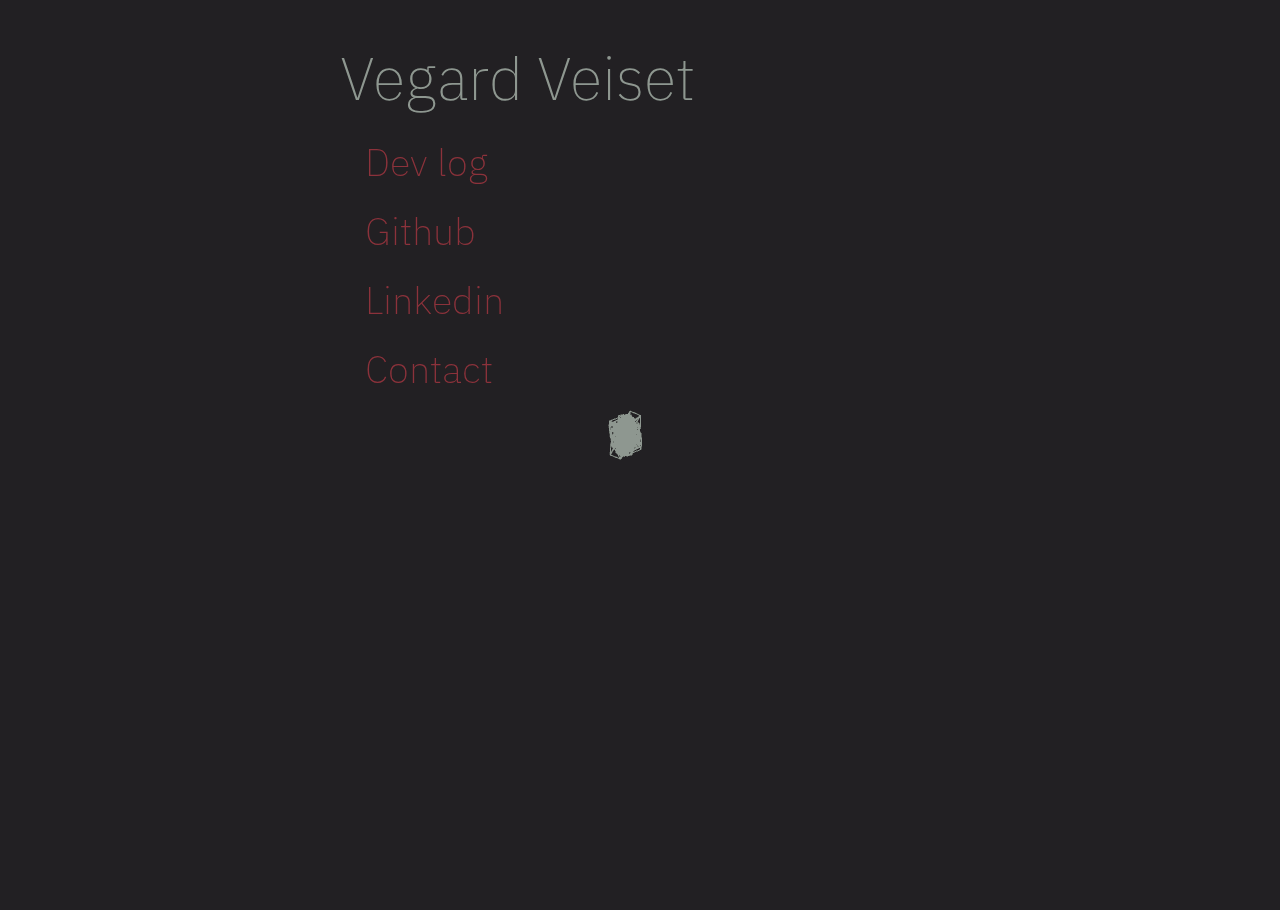
<file: index.html>
<!DOCTYPE html>
<html lang="en">
<head>
    <meta charset="utf-8">
    <title>Vegard Veiset</title>
    <meta name="description" content="vegard veiset">
    <link href="https://fonts.googleapis.com/css?family=IBM+Plex+Sans:100,200" rel="stylesheet">
    <link href="main.css" rel="stylesheet">
</head>
<body id="hidden-overflow">
<div id="wrapper">
    <div id="content">
        <p id="heading" class="nomargin heading">
            Vegard Veiset
        </p>
        <p class="link">
            <a href="devlog/">Dev log</a>
        </p>
        <p class="link">
            <a href="https://github.com/veiset/">Github</a>
        </p>
        <p class="link">
            <a href="https://www.linkedin.com/in/vegard-veiset-68792b5a/">Linkedin</a>
        </p>
        <p class="link">
            <a href="mailto:veiset@gmail.com">Contact</a>
        </p>
    </div>
</div>
<div id="container"></div>

<!-- Global site tag (gtag.js) - Google Analytics -->
<script async src="https://www.googletagmanager.com/gtag/js?id=UA-51837516-1"></script>
<script src="lib/three.min.js"></script>
<script src="lib/Tween.min.js"></script>
<script src="src/site.js"></script>
<script>
    window.dataLayer = window.dataLayer || [];

    function gtag() {
        dataLayer.push(arguments);
    }

    gtag('js', new Date());
    gtag('config', 'UA-51837516-1');
</script>
</body>
</html>
</file>
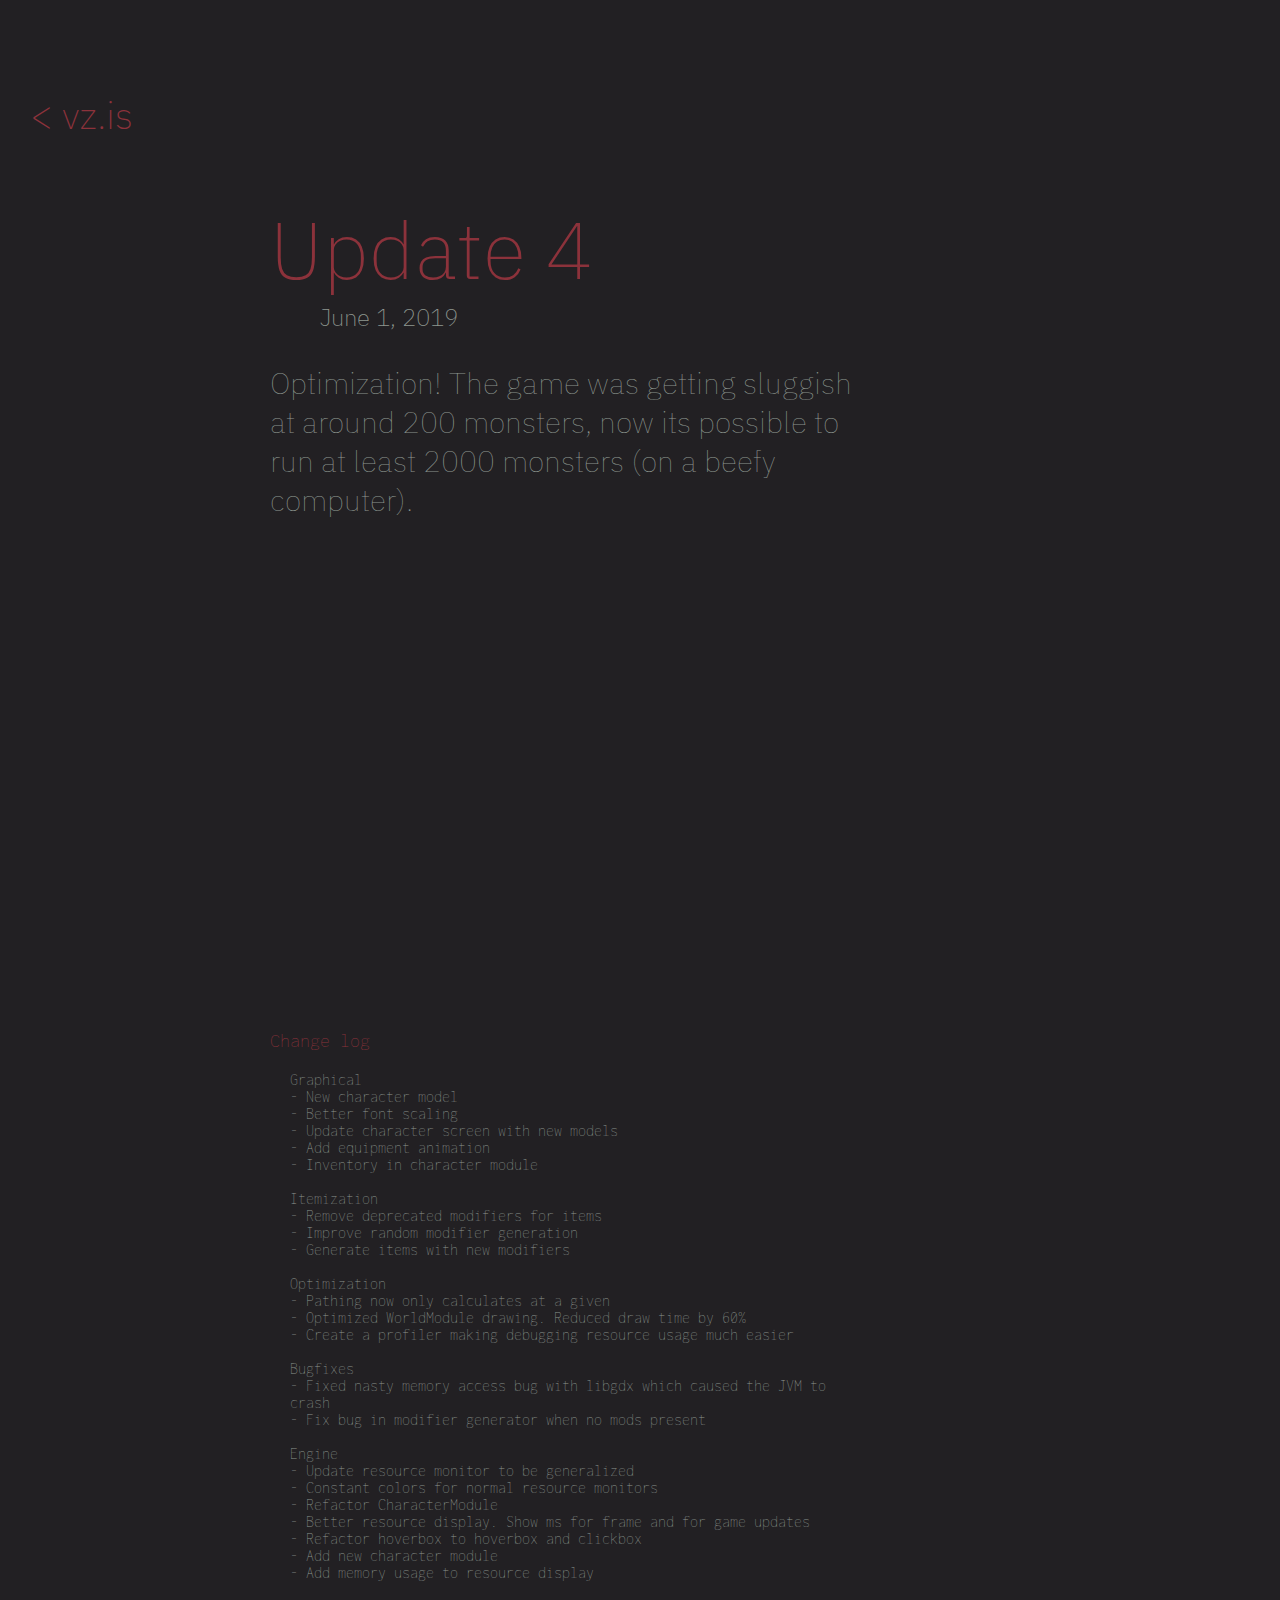
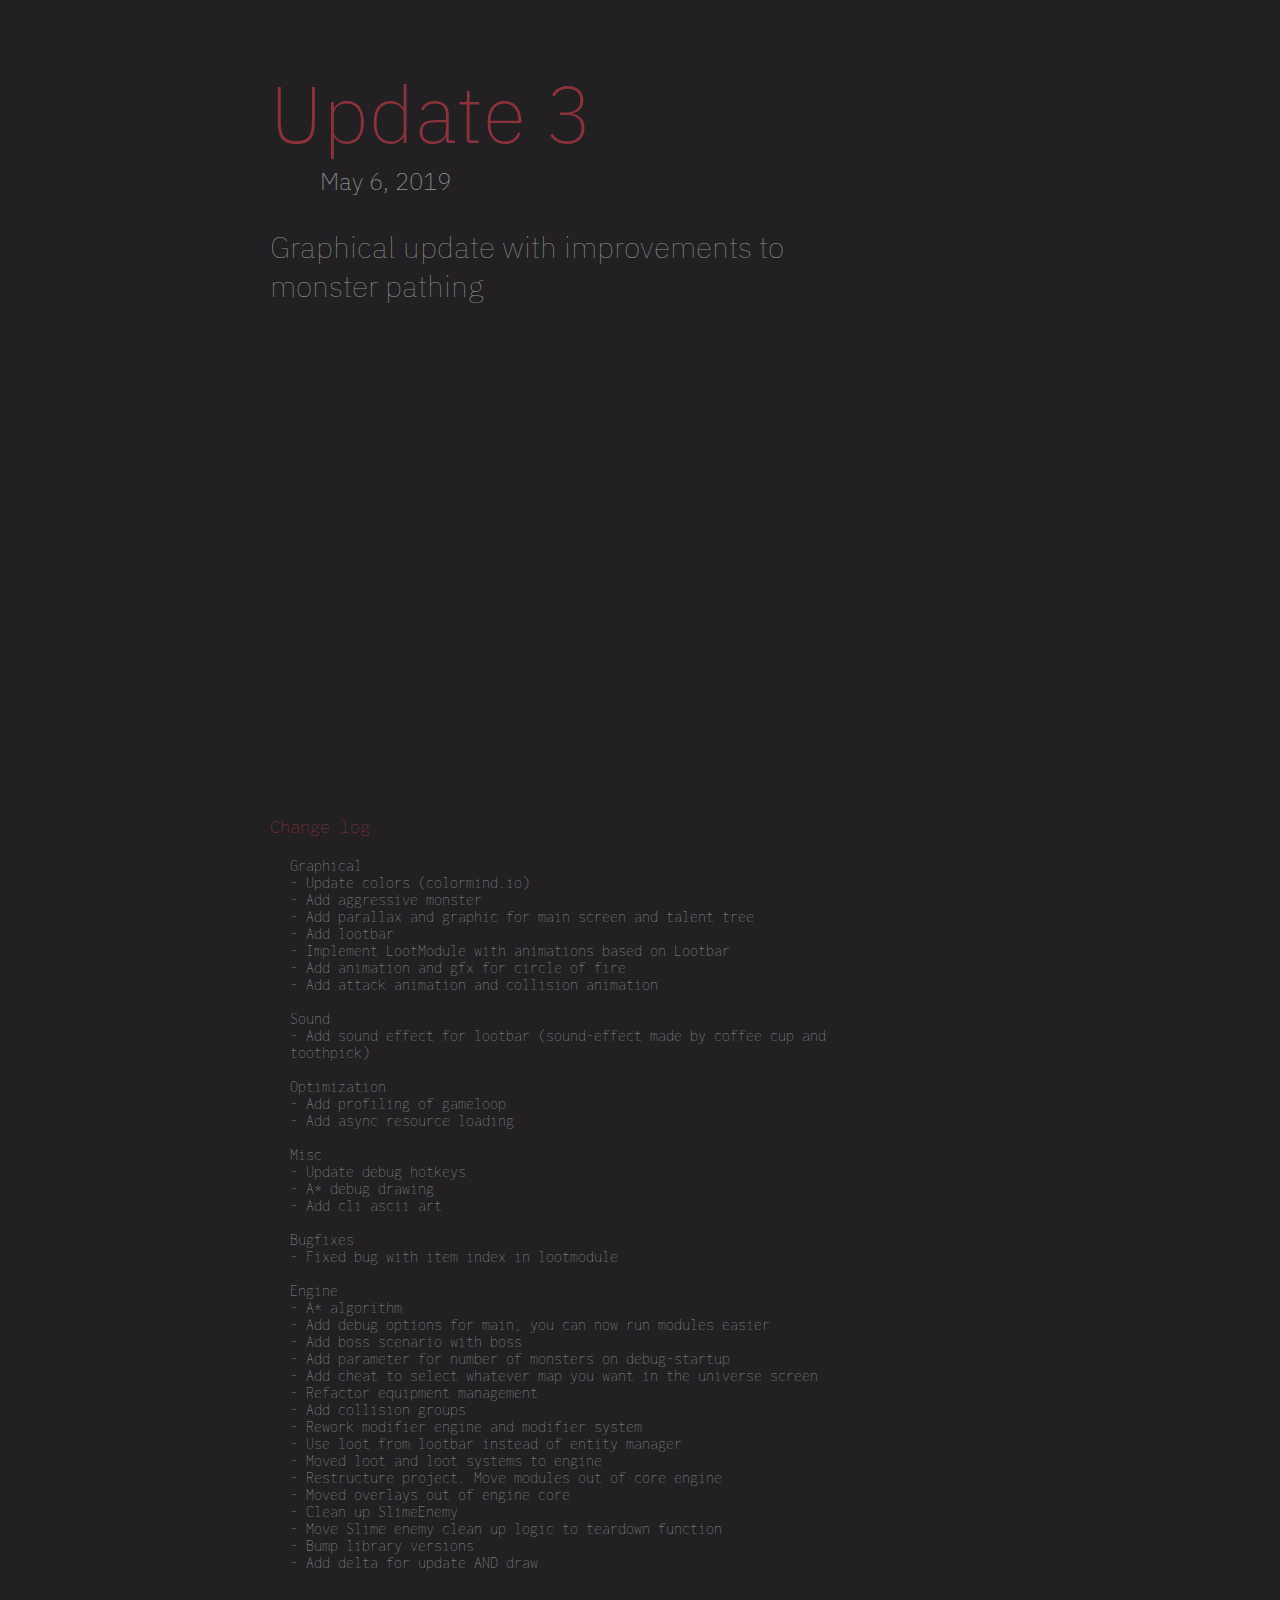
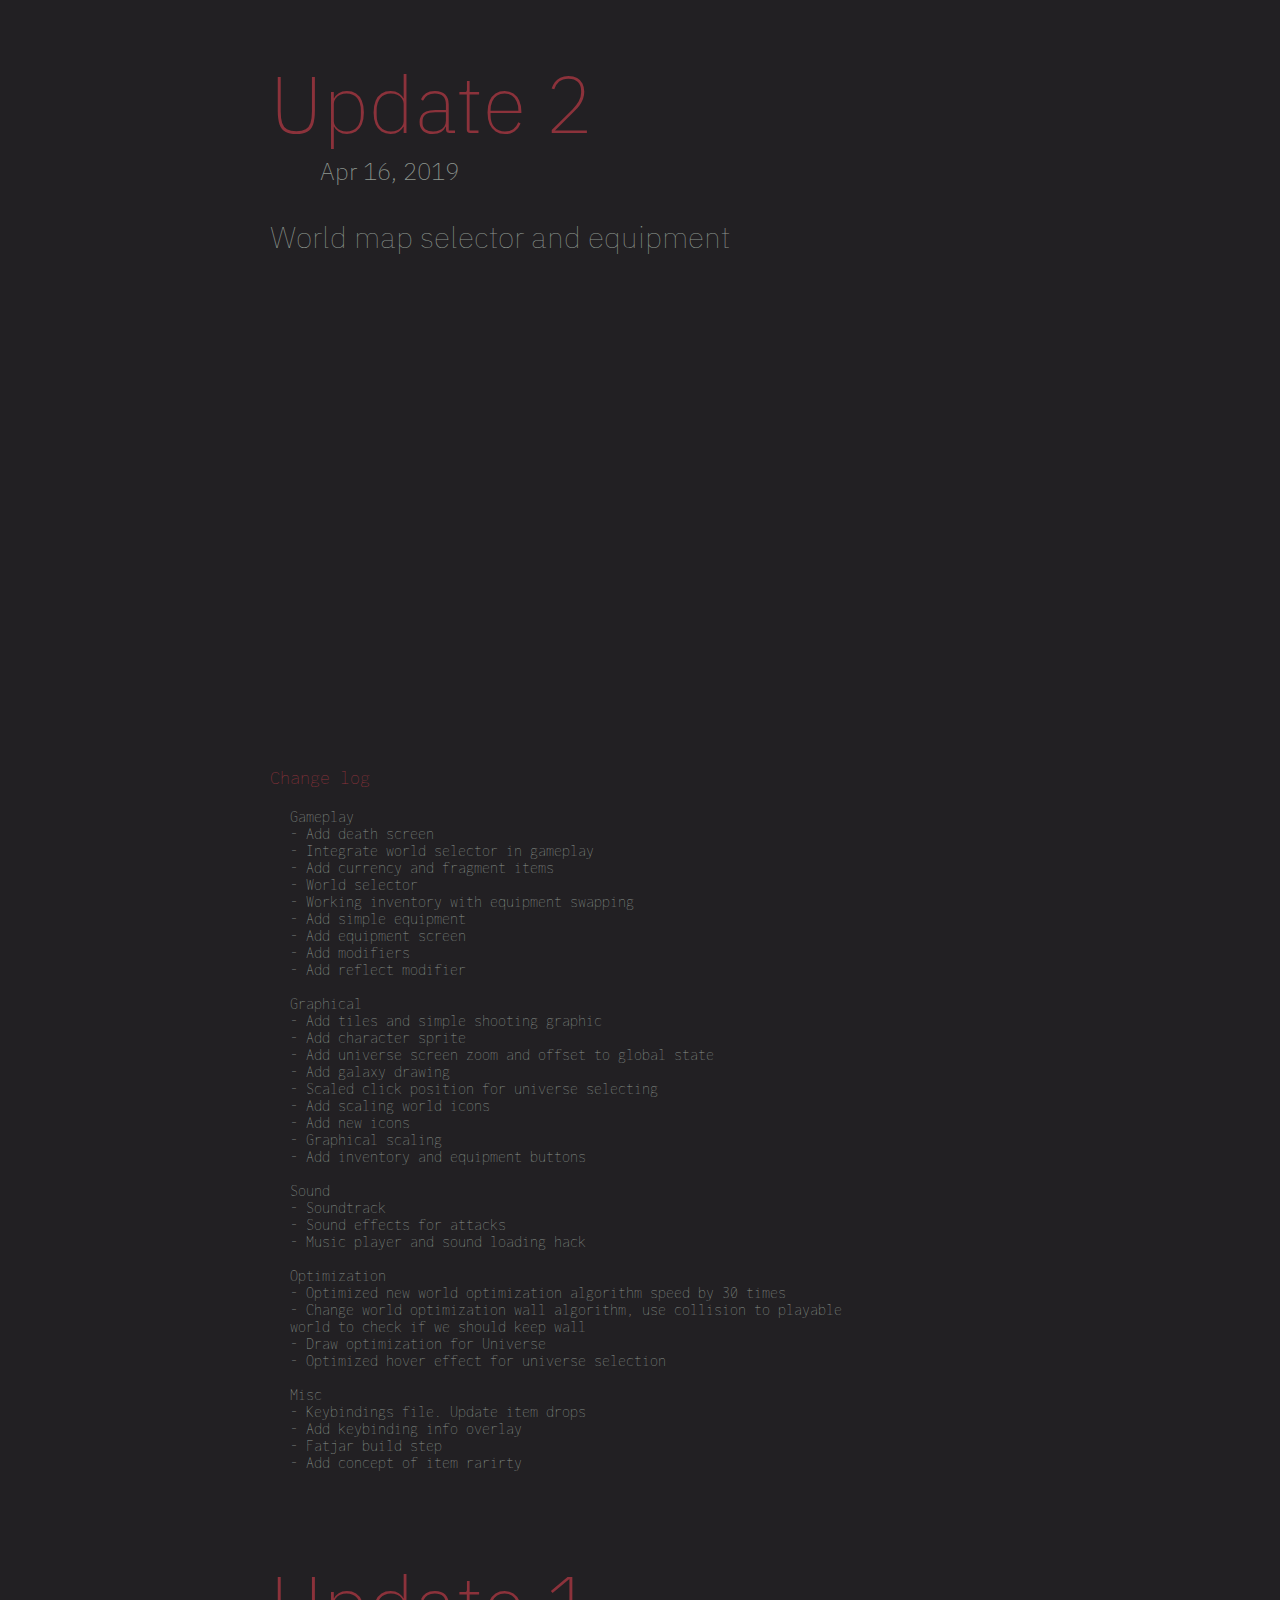
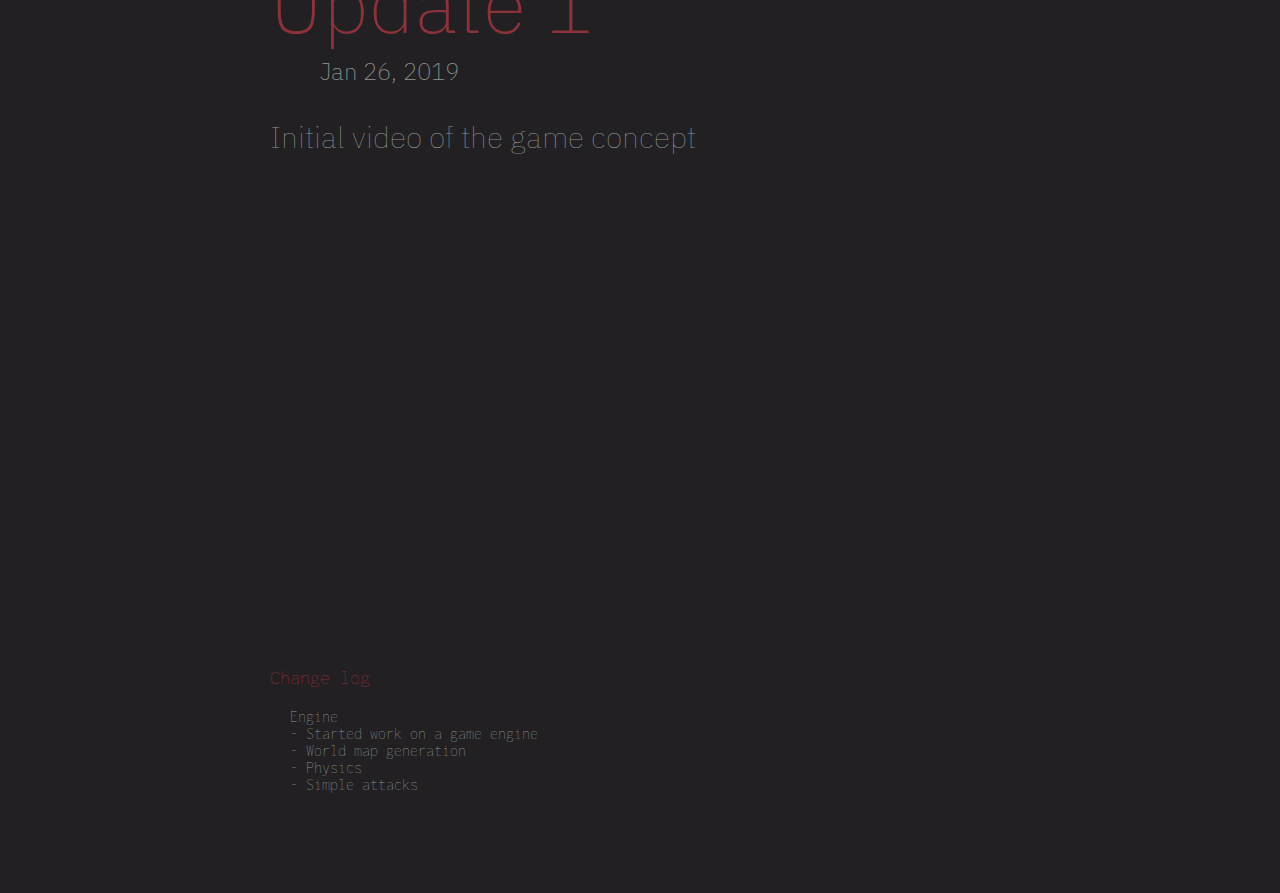
<file: devlog/index.html>
<!DOCTYPE html>
<html lang="en">
<head>
    <meta charset="UTF-8">
    <title>Gamedev - Devlog</title>
    <meta name="description" content="gamedev">
    <link href="https://fonts.googleapis.com/css?family=IBM+Plex+Sans:100,200" rel="stylesheet">
    <link href="https://fonts.googleapis.com/css?family=Inconsolata&display=swap" rel="stylesheet">
    <link href="../main.css" rel="stylesheet">
</head>
<body>
<div id="back"><a href="../">< vz.is</a></div>
<div id="wrapper-gamedev">
    <div id="content">


        <div>
            <div class="heading-gamedev">
                <div>Update 4</div>
                <div class="date">June 1, 2019</div>
            </div>

            <div class="intro">
                Optimization! The game was getting sluggish at around 200 monsters, now its possible to run at least
                2000 monsters (on a beefy computer).
            </div>

            <iframe width="784" height="441"
                    src="https://www.youtube-nocookie.com/embed/9DIsHFzZfyg"
                    frameborder="0"
                    allow="accelerometer; autoplay; encrypted-media; gyroscope; picture-in-picture"
                    allowfullscreen>
            </iframe>
            <div class="change-log">

                <div class="change-log-heading">Change log</div>

                <div class="change-log-content">
                    Graphical<br>
                    - New character model<br>
                    - Better font scaling<br>
                    - Update character screen with new models<br>
                    - Add equipment animation<br>
                    - Inventory in character module<br>
                    <br>
                    Itemization<br>
                    - Remove deprecated modifiers for items<br>
                    - Improve random modifier generation<br>
                    - Generate items with new modifiers<br>
                    <br>
                    Optimization<br>
                    - Pathing now only calculates at a given<br>
                    - Optimized WorldModule drawing. Reduced draw time by 60%<br>
                    - Create a profiler making debugging resource usage much easier<br>
                    <br>
                    Bugfixes<br>
                    - Fixed nasty memory access bug with libgdx which caused the JVM to crash<br>
                    - Fix bug in modifier generator when no mods present<br>
                    <br>
                    Engine<br>
                    - Update resource monitor to be generalized<br>
                    - Constant colors for normal resource monitors<br>
                    - Refactor CharacterModule<br>
                    - Better resource display. Show ms for frame and for game updates<br>
                    - Refactor hoverbox to hoverbox and clickbox<br>
                    - Add new character module<br>
                    - Add memory usage to resource display
                </div>
            </div>
        </div>

        <div>
            <div class="heading-gamedev">
                <div>Update 3</div>
                <div class="date">May 6, 2019</div>
            </div>

            <div class="intro">
                Graphical update with improvements to monster pathing
            </div>

            <iframe width="784" height="441"
                    src="https://www.youtube-nocookie.com/embed/x785sStt4AY"
                    frameborder="0"
                    allow="accelerometer; autoplay; encrypted-media; gyroscope; picture-in-picture"
                    allowfullscreen>
            </iframe>
            <div class="change-log">

                <div class="change-log-heading">Change log</div>

                <div class="change-log-content">
                    Graphical<br>
                    - Update colors (colormind.io)<br>
                    - Add aggressive monster<br>
                    - Add parallax and graphic for main screen and talent tree<br>
                    - Add lootbar<br>
                    - Implement LootModule with animations based on Lootbar<br>
                    - Add animation and gfx for circle of fire<br>
                    - Add attack animation and collision animation<br>
                    <br>
                    Sound<br>
                    - Add sound effect for lootbar (sound-effect made by coffee cup and toothpick)<br>
                    <br>
                    Optimization<br>
                    - Add profiling of gameloop<br>
                    - Add async resource loading<br>
                    <br>
                    Misc<br>
                    - Update debug hotkeys<br>
                    - A* debug drawing<br>
                    - Add cli ascii art<br>
                    <br>
                    Bugfixes<br>
                    - Fixed bug with item index in lootmodule<br>
                    <br>
                    Engine<br>
                    - A* algorithm<br>
                    - Add debug options for main, you can now run modules easier<br>
                    - Add boss scenario with boss<br>
                    - Add parameter for number of monsters on debug-startup<br>
                    - Add cheat to select whatever map you want in the universe screen<br>
                    - Refactor equipment management<br>
                    - Add collision groups<br>
                    - Rework modifier engine and modifier system<br>
                    - Use loot from lootbar instead of entity manager<br>
                    - Moved loot and loot systems to engine<br>
                    - Restructure project. Move modules out of core engine<br>
                    - Moved overlays out of engine core<br>
                    - Clean up SlimeEnemy<br>
                    - Move Slime enemy clean up logic to teardown function<br>
                    - Bump library versions<br>
                    - Add delta for update AND draw
                </div>
            </div>
        </div>

        <div>
            <div class="heading-gamedev">
                <div>Update 2</div>
                <div class="date">Apr 16, 2019</div>
            </div>

            <div class="intro">
                World map selector and equipment
            </div>

            <iframe width="784" height="441"
                    src="https://www.youtube-nocookie.com/embed/2K94UDdwlSk"
                    frameborder="0"
                    allow="accelerometer; autoplay; encrypted-media; gyroscope; picture-in-picture"
                    allowfullscreen>
            </iframe>
            <div class="change-log">

                <div class="change-log-heading">Change log</div>

                <div class="change-log-content">
                    Gameplay<br>
                    - Add death screen<br>
                    - Integrate world selector in gameplay<br>
                    - Add currency and fragment items<br>
                    - World selector<br>
                    - Working inventory with equipment swapping<br>
                    - Add simple equipment<br>
                    - Add equipment screen<br>
                    - Add modifiers<br>
                    - Add reflect modifier<br>
                    <br>
                    Graphical<br>
                    - Add tiles and simple shooting graphic<br>
                    - Add character sprite<br>
                    - Add universe screen zoom and offset to global state<br>
                    - Add galaxy drawing<br>
                    - Scaled click position for universe selecting<br>
                    - Add scaling world icons<br>
                    - Add new icons<br>
                    - Graphical scaling<br>
                    - Add inventory and equipment buttons<br>
                    <br>
                    Sound<br>
                    - Soundtrack<br>
                    - Sound effects for attacks<br>
                    - Music player and sound loading hack<br>
                    <br>
                    Optimization<br>
                    - Optimized new world optimization algorithm speed by 30 times<br>
                    - Change world optimization wall algorithm, use collision to playable world to check if we should
                    keep
                    wall<br>
                    - Draw optimization for Universe<br>
                    - Optimized hover effect for universe selection<br>
                    <br>
                    Misc<br>
                    - Keybindings file. Update item drops<br>
                    - Add keybinding info overlay<br>
                    - Fatjar build step<br>
                    - Add concept of item rarirty
                </div>
            </div>
        </div>

        <div>
            <div class="heading-gamedev">
                <div>Update 1</div>
                <div class="date">Jan 26, 2019</div>
            </div>

            <div class="intro">
                Initial video of the game concept
            </div>

            <iframe width="784" height="441"
                    src="https://www.youtube-nocookie.com/embed/CNYRz-y4WxA"
                    frameborder="0"
                    allow="accelerometer; autoplay; encrypted-media; gyroscope; picture-in-picture"
                    allowfullscreen>
            </iframe>
            <div class="change-log">

                <div class="change-log-heading">Change log</div>

                <div class="change-log-content">
                    Engine<br>
                    - Started work on a game engine<br>
                    - World map generation<br>
                    - Physics<br>
                    - Simple attacks
                </div>
            </div>
        </div>
    </div>
</div>
</body>
</html>
</file>
<file: main.css>
:root {
    --bg: #222023;
    --light-bg: #8E9790;
    --contrast: #8C323B;
    --light-contrast: #D78756;
    --secondary: #D3CCB8;
}
body {
    background-color: var(--bg);
    padding: 0;
    margin: 0;
    font-family: 'IBM Plex Sans', sans-serif;
    font-size: 38px;
    font-weight: 100;
    color: var(--secondary);
}
#hidden-overflow {
    overflow: hidden;
}
#wrapper {
    padding: 0;
    margin: 0;
    position: relative;
    height: 100vh;
    width: 100%;
}

#wrapper-gamedev {
    padding: 20px;
    display: flex;
    flex-direction: row;
    margin: 0;
    position: relative;
    height: 100vh;
    max-width: 1100px;
}

#back {
    padding-left: 30px;
    padding-top: 90px;
}


#content {
    margin: auto;
    position: relative;
    z-index: 100;
    padding: 38px 68px 20px 68px;
    max-width: 600px;
}

.heading {
    font-size: 60px;
    font-weight: 200;
    color: var(--light-bg);
}

#container {
    position: absolute;
    top: 0;
    left: 0;
    z-index: -100;
}

.nomargin {
    margin: 0;
}

.link {
    margin-left: 25px;
    margin-bottom: 0;
    margin-top: 20px;
}
.date {
    font-size: 12px;
    padding-top: -10px;
    padding-left: 50px;
}

a:visited, a:link, a:active {
    color: var(--contrast);
    font-weight: 200;
    text-decoration: none;
}
a:hover {
    text-decoration: none;
    border-bottom: 1px solid var(--contrast);
}

.heading-gamedev {
    font-size: 80px;
    font-weight: 200;
    color: var(--contrast);
}

.intro {
    font-size: 30px;
    color: var(--light-bg);
    padding-bottom: 40px;
}
.date {
    font-size: 24px;
    padding-top: -10px;
    padding-left: 50px;
    padding-bottom: 30px;
    color: var(--light-bg);
}

.change-log {
    font-family: 'Inconsolata', monospace;
    padding-bottom: 80px;
}
.change-log-heading {
    font-size: 20px;
    color: var(--contrast);
    padding-top: 20px;
    padding-bottom: 20px;
}

.change-log-content {
    margin-left: 20px;
    font-size: 16px;
    color: var(--light-bg);
}
</file>
